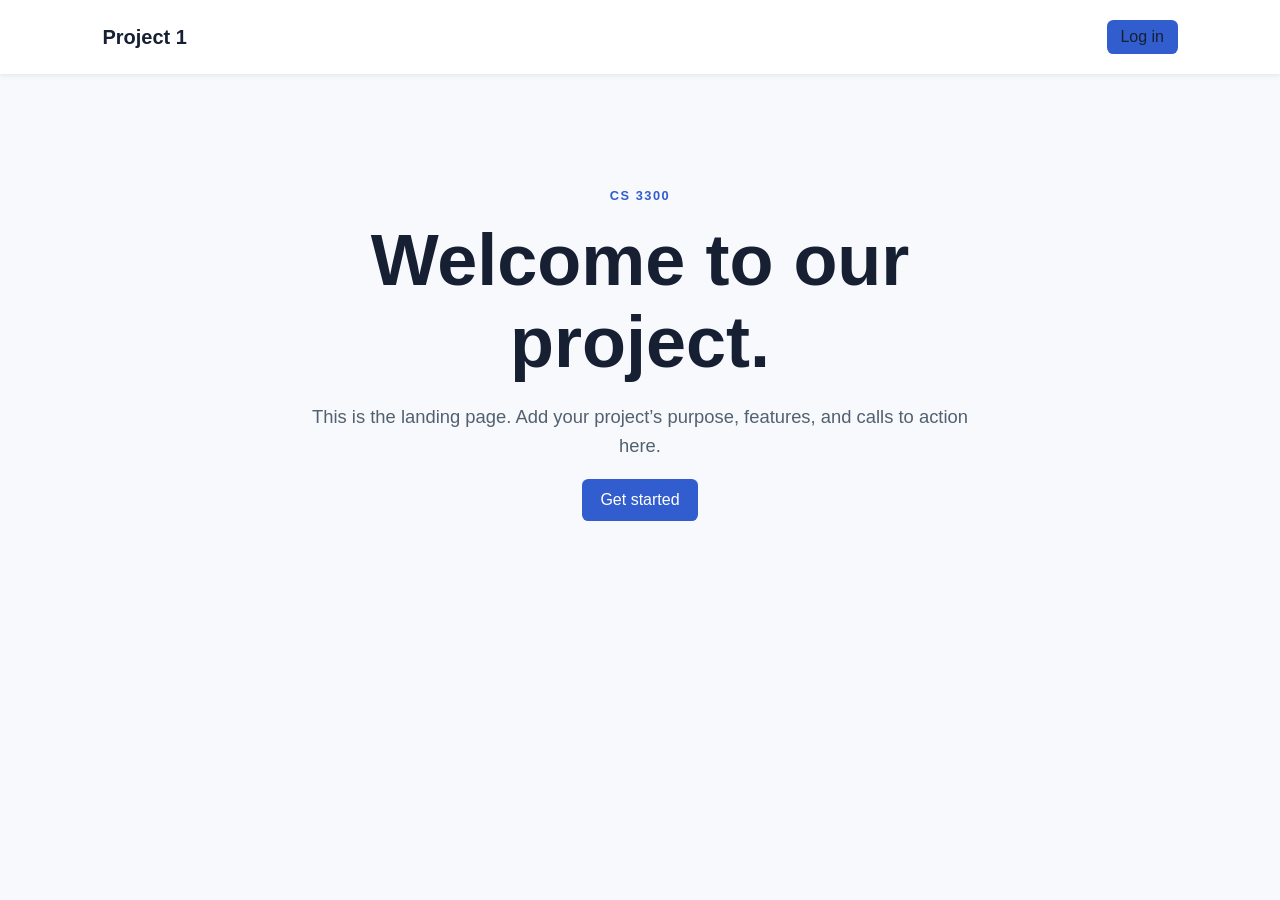
<file: project1/src/main/resources/static/index.html>
<!doctype html>
<html lang="en">
<head>
  <meta charset="UTF-8">
  <meta name="viewport" content="width=device-width, initial-scale=1.0">
  <title>Project 1 | Home</title>
  <link rel="stylesheet" href="css/styles.css">
</head>
<body>
  <header class="site-header">
    <a class="brand" href="/">Project 1</a>
    <a class="button button-small" href="login.html">Log in</a>
  </header>
  <main class="hero">
    <p class="eyebrow">CS 3300</p>
    <h1>Welcome to our project.</h1>
    <p>This is the landing page. Add your project’s purpose, features, and calls to action here.</p>
    <a class="button" href="login.html">Get started</a>
  </main>
</body>
</html>
</file>
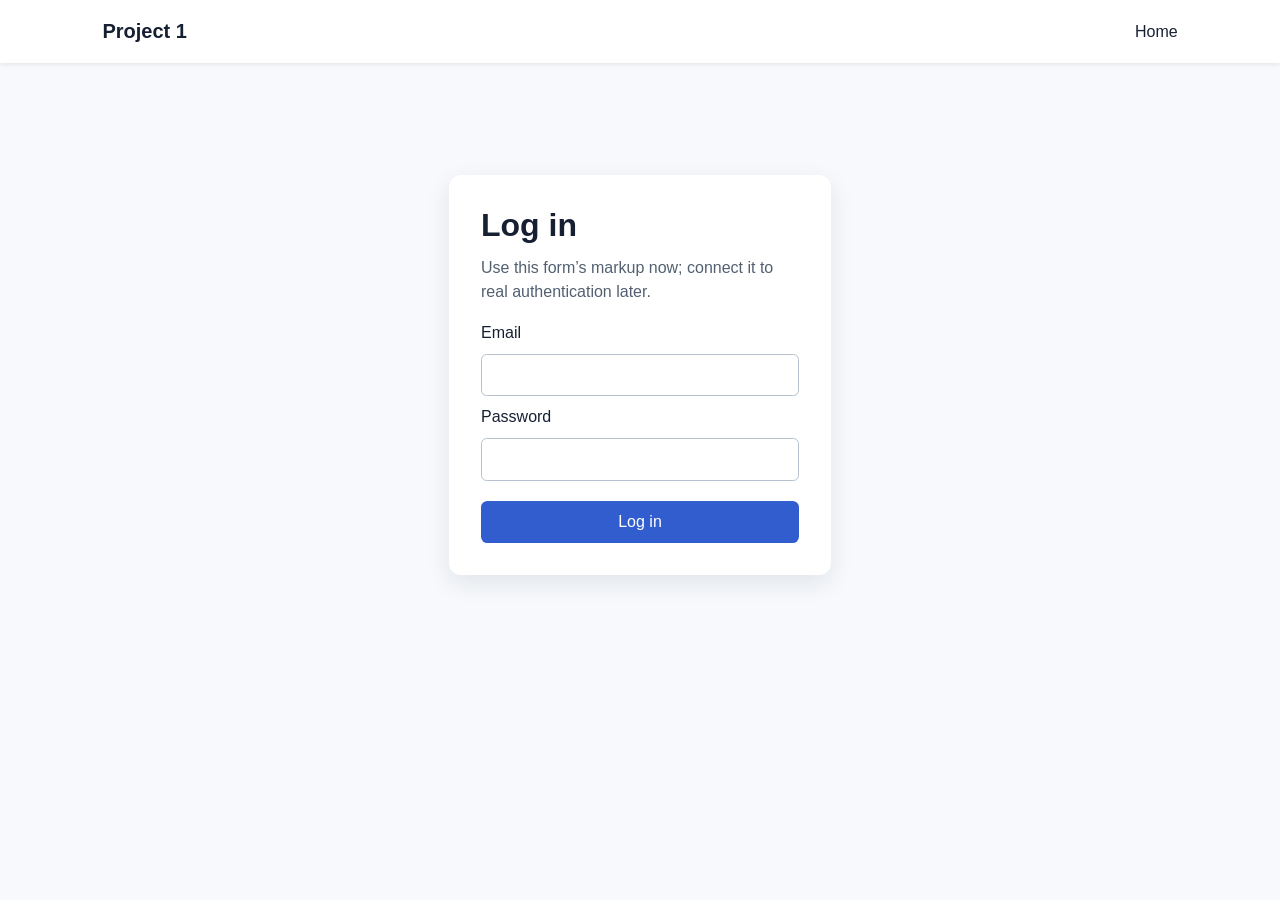
<file: project1/src/main/resources/static/login.html>
<!doctype html>
<html lang="en">
<head>
  <meta charset="UTF-8">
  <meta name="viewport" content="width=device-width, initial-scale=1.0">
  <title>Project 1 | Log in</title>
  <link rel="stylesheet" href="css/styles.css">
</head>
<body>
  <header class="site-header">
    <a class="brand" href="/">Project 1</a>
    <a href="/">Home</a>
  </header>
  <main class="login-layout">
    <form class="login-card" action="/" method="get">
      <h1>Log in</h1>
      <p>Use this form’s markup now; connect it to real authentication later.</p>
      <label for="email">Email</label>
      <input id="email" name="email" type="email" autocomplete="email" required>
      <label for="password">Password</label>
      <input id="password" name="password" type="password" autocomplete="current-password" required>
      <button class="button" type="submit">Log in</button>
    </form>
  </main>
</body>
</html>
</file>
<file: project1/src/main/resources/static/css/styles.css>
:root { font-family: Arial, sans-serif; color: #172033; background: #f7f9fc; }
* { box-sizing: border-box; }
body { margin: 0; }
.site-header { display: flex; justify-content: space-between; align-items: center; padding: 1.25rem 8%; background: white; box-shadow: 0 1px 5px #1720331a; }
.site-header a { color: #172033; text-decoration: none; }
.brand { font-size: 1.25rem; font-weight: 700; }
.hero, .login-layout { max-width: 900px; margin: 7rem auto; padding: 0 1.5rem; }
.hero { max-width: 720px; text-align: center; }
.hero h1 { font-size: clamp(2.25rem, 7vw, 4.5rem); margin: .25rem 0 1rem; }
.hero p { color: #526070; font-size: 1.15rem; line-height: 1.6; }
.eyebrow { color: #325dce !important; font-size: .8rem !important; font-weight: 700; letter-spacing: .12em; }
.button { display: inline-block; border: 0; border-radius: .4rem; background: #325dce; color: white; cursor: pointer; padding: .75rem 1.15rem; text-decoration: none; font: inherit; }
.button-small { padding: .5rem .85rem; }
.login-layout { max-width: 430px; }
.login-card { display: grid; gap: .75rem; padding: 2rem; background: white; border-radius: .75rem; box-shadow: 0 8px 24px #17203318; }
.login-card h1 { margin: 0; }
.login-card p { color: #526070; margin: 0 0 .5rem; line-height: 1.5; }
input { border: 1px solid #b7c1d0; border-radius: .35rem; font: inherit; padding: .7rem; }
.login-card .button { margin-top: .5rem; }
</file>
